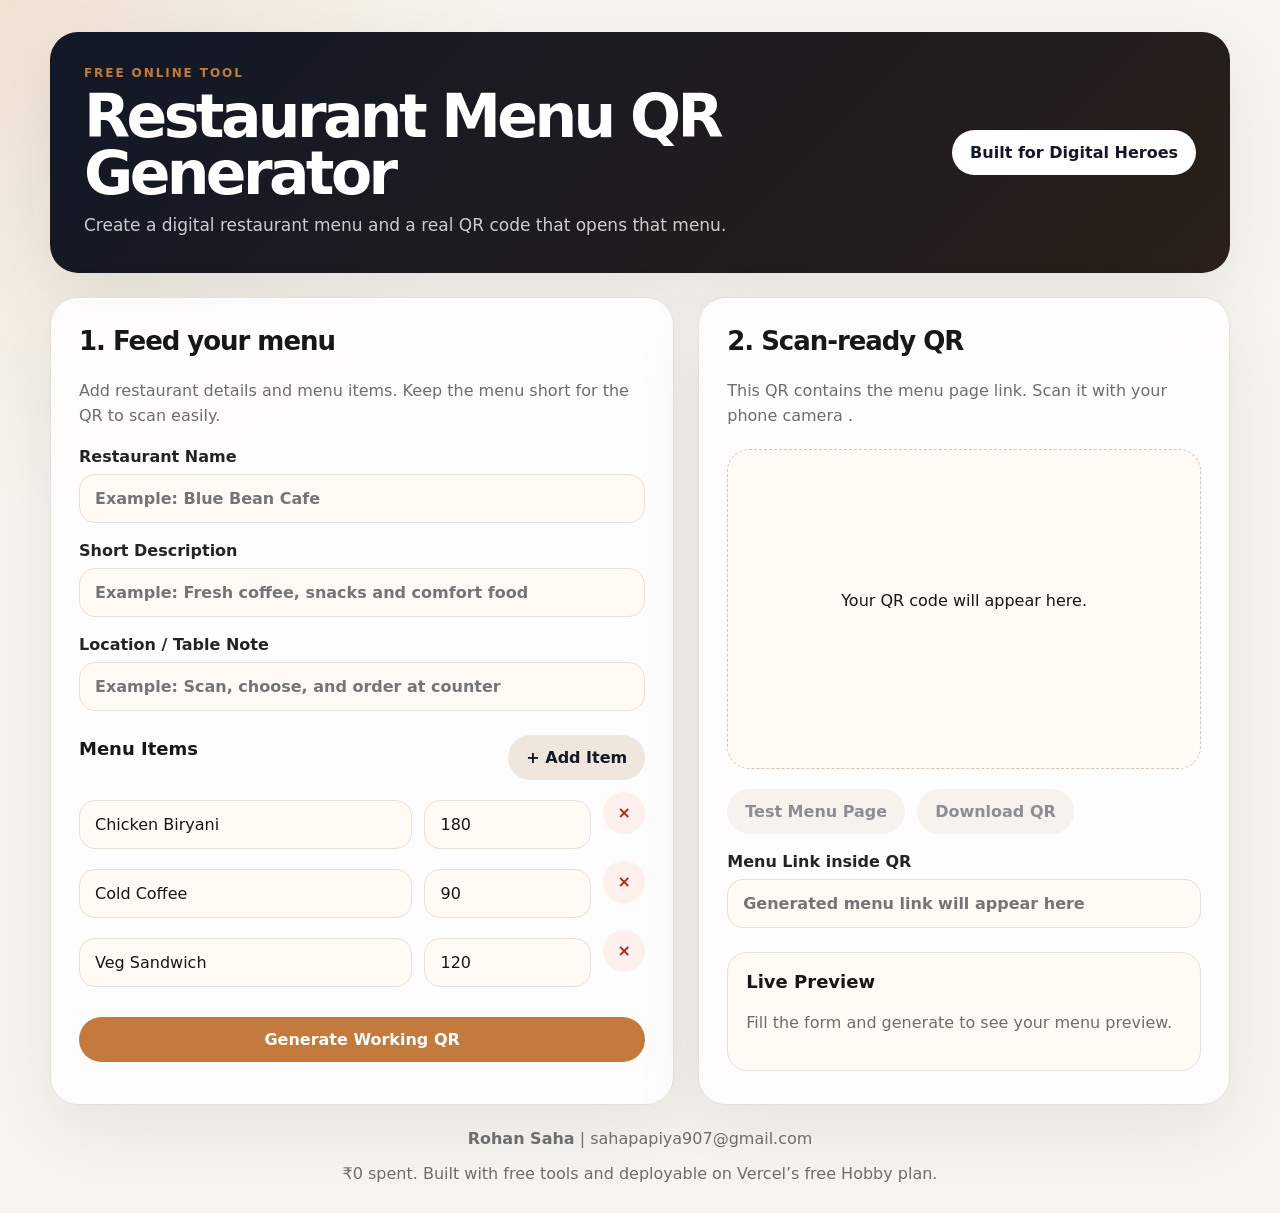
<file: index.html>
<!DOCTYPE html>
<html lang="en">
<head>
  <meta charset="UTF-8" />
  <meta name="viewport" content="width=device-width, initial-scale=1.0" />
  <title>Restaurant Menu QR Generator</title>
  <link rel="stylesheet" href="style.css" />
</head>
<body>
  <header class="topbar">
    <div>
      <p class="eyebrow">Free Online Tool</p>
      <h1>Restaurant Menu QR Generator</h1>
      <p class="subtitle">Create a digital restaurant menu and a real QR code that opens that menu.</p>
    </div>

    <a class="dh-button" href="https://digitalheroesco.com" target="_blank" rel="noopener">
      Built for Digital Heroes
    </a>
  </header>

  <main class="layout">
    <section class="card form-card">
      <h2>1. Feed your menu</h2>
      <p class="muted">Add restaurant details and menu items. Keep the menu short for the QR to scan easily.</p>

      <label>
        Restaurant Name
        <input id="restaurantName" type="text" placeholder="Example: Blue Bean Cafe" />
      </label>

      <label>
        Short Description
        <input id="restaurantDesc" type="text" placeholder="Example: Fresh coffee, snacks and comfort food" />
      </label>

      <label>
        Location / Table Note
        <input id="restaurantNote" type="text" placeholder="Example: Scan, choose, and order at counter" />
      </label>

      <div class="menu-builder">
        <div class="menu-title-row">
          <h3>Menu Items</h3>
          <button id="addItemBtn" class="secondary" type="button">+ Add Item</button>
        </div>

        <div id="items"></div>
      </div>

      <button id="generateBtn" class="primary" type="button">Generate Working QR</button>
      <p id="errorMsg" class="error"></p>
     
    </section>

    <section class="card result-card">
      <h2>2. Scan-ready QR</h2>
      <p class="muted">This QR contains the menu page link. Scan it with your phone camera .</p>

      <div id="qrBox" class="qr-box">
        <p class="placeholder">Your QR code will appear here.</p>
      </div>

      <div class="result-actions">
        <a id="openMenuLink" class="secondary disabled" href="#" target="_blank" rel="noopener">Test Menu Page</a>
        <a id="downloadQrBtn" class="secondary disabled" href="#" download="restaurant-menu-qr.png">Download QR</a>
      </div>

      <label>
        Menu Link inside QR
        <input id="menuUrl" type="text" readonly placeholder="Generated menu link will appear here" />
      </label>

      <div class="mini-preview">
        <h3>Live Preview</h3>
        <div id="preview">
          <p class="muted">Fill the form and generate to see your menu preview.</p>
        </div>
      </div>
    </section>
  </main>

  <footer>
    <p><strong>Rohan Saha</strong> | sahapapiya907@gmail.com</p>
    <p>₹0 spent. Built with free tools and deployable on Vercel’s free Hobby plan.</p>
  </footer>

  <script src="script.js"></script>
</body>
</html>
</file>
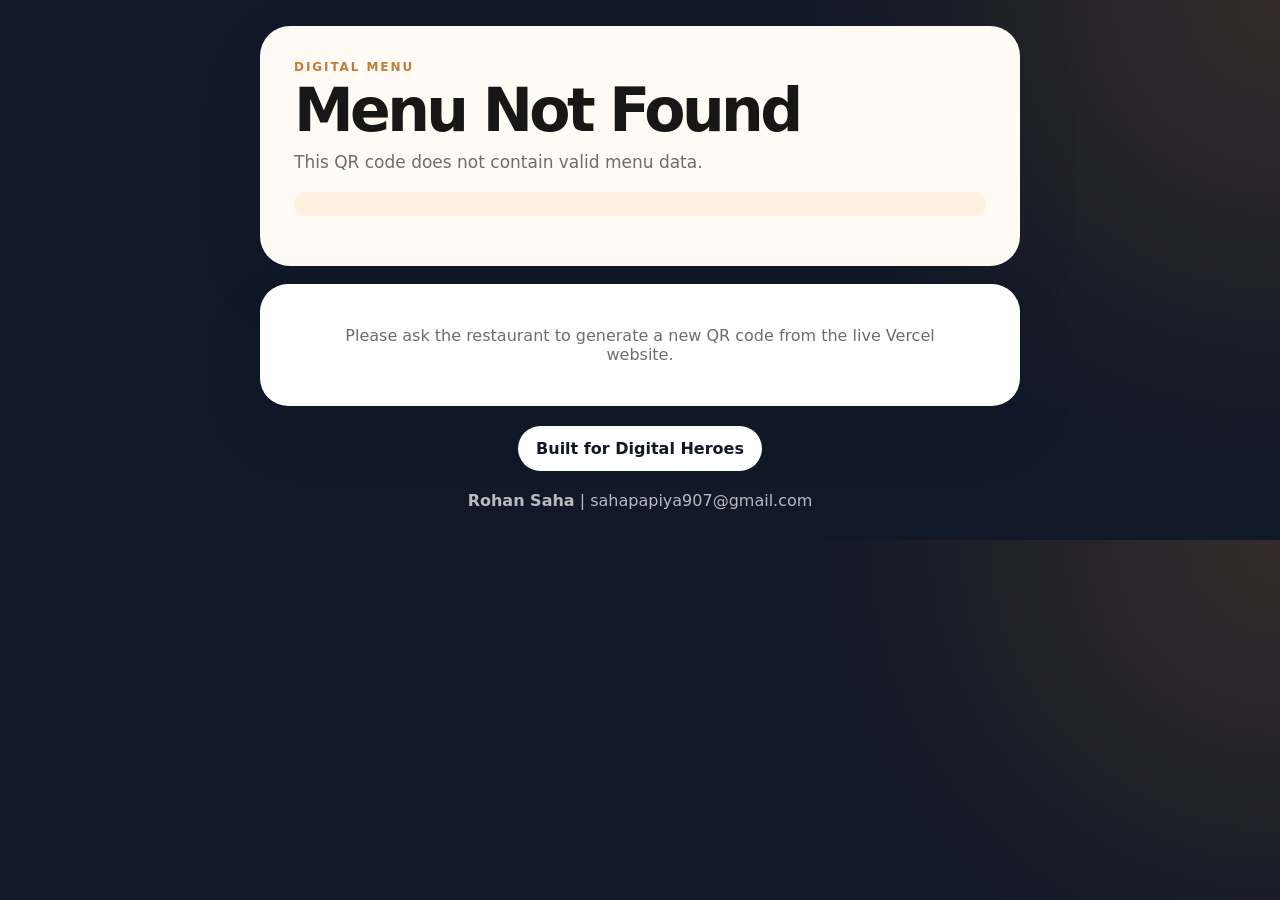
<file: menu.html>
<!DOCTYPE html>
<html lang="en">
<head>
  <meta charset="UTF-8" />
  <meta name="viewport" content="width=device-width, initial-scale=1.0" />
  <title>Digital Menu</title>
  <link rel="stylesheet" href="style.css" />
</head>
<body class="menu-page">
  <main class="menu-container">
    <section class="menu-hero">
      <p class="eyebrow">Digital Menu</p>
      <h1 id="menuRestaurantName">Restaurant Menu</h1>
      <p id="menuRestaurantDesc" class="subtitle"></p>
      <p id="menuRestaurantNote" class="note"></p>
    </section>

    <section id="customerMenu" class="customer-menu"></section>

    <a class="dh-button menu-dh" href="https://digitalheroesco.com" target="_blank" rel="noopener">
      Built for Digital Heroes
    </a>

    <footer>
      <p><strong>Rohan Saha</strong> | sahapapiya907@gmail.com</p>
    </footer>
  </main>

  <script src="menu.js"></script>
</body>
</html>
</file>
<file: style.css>
* { box-sizing: border-box; }

:root {
  --bg: #f7f5ef;
  --text: #171717;
  --muted: #6d6d6d;
  --line: #e7e0d6;
  --dark: #111827;
  --accent: #c47a3c;
  --accent-dark: #9d5721;
  --danger: #b42318;
  --shadow: 0 24px 70px rgba(17, 24, 39, 0.08);
}

body {
  margin: 0;
  font-family: Inter, ui-sans-serif, system-ui, -apple-system, BlinkMacSystemFont, "Segoe UI", sans-serif;
  background: radial-gradient(circle at top left, rgba(196, 122, 60, 0.16), transparent 32rem), var(--bg);
  color: var(--text);
}

.topbar {
  width: min(1180px, calc(100% - 32px));
  margin: 32px auto 0;
  padding: 34px;
  border-radius: 28px;
  color: white;
  background: linear-gradient(135deg, #111827, #2a1f18);
  display: flex;
  align-items: center;
  justify-content: space-between;
  gap: 24px;
  box-shadow: var(--shadow);
}

.eyebrow {
  margin: 0 0 8px;
  color: var(--accent);
  text-transform: uppercase;
  letter-spacing: 0.16em;
  font-size: 12px;
  font-weight: 800;
}

h1, h2, h3, p { margin-top: 0; }

h1 {
  margin-bottom: 10px;
  font-size: clamp(34px, 5vw, 60px);
  line-height: 0.95;
  letter-spacing: -0.06em;
}

h2 { font-size: 26px; letter-spacing: -0.04em; }
h3 { font-size: 18px; }

.subtitle {
  max-width: 680px;
  margin-bottom: 0;
  color: rgba(255, 255, 255, 0.78);
  font-size: 17px;
  line-height: 1.6;
}

.layout {
  width: min(1180px, calc(100% - 32px));
  margin: 24px auto;
  display: grid;
  grid-template-columns: 1.08fr 0.92fr;
  gap: 24px;
}

.card {
  background: rgba(255, 255, 255, 0.86);
  border: 1px solid var(--line);
  border-radius: 28px;
  padding: 28px;
  box-shadow: var(--shadow);
}

.muted { color: var(--muted); line-height: 1.6; }

.small-note {
  margin-top: 14px;
  color: #7c3f12;
  background: #fff0df;
  padding: 12px 14px;
  border-radius: 16px;
  line-height: 1.5;
  font-weight: 700;
}

label {
  display: block;
  margin: 18px 0;
  font-weight: 750;
  color: #242424;
}

input {
  width: 100%;
  margin-top: 8px;
  padding: 14px 15px;
  border: 1px solid var(--line);
  border-radius: 16px;
  background: #fffaf4;
  color: var(--text);
  font: inherit;
  outline: none;
}

input:focus {
  border-color: var(--accent);
  box-shadow: 0 0 0 4px rgba(196, 122, 60, 0.14);
}

.menu-title-row, .result-actions {
  display: flex;
  align-items: center;
  gap: 12px;
}

.menu-title-row {
  justify-content: space-between;
  margin-top: 24px;
}

.item-row {
  display: grid;
  grid-template-columns: 1.4fr 0.7fr 42px;
  gap: 12px;
  margin: 12px 0;
}

button, .dh-button, .secondary, .primary {
  border: 0;
  border-radius: 999px;
  padding: 13px 18px;
  font: inherit;
  font-weight: 800;
  cursor: pointer;
  text-decoration: none;
  display: inline-flex;
  align-items: center;
  justify-content: center;
  transition: transform 0.18s ease, opacity 0.18s ease;
}

button:hover, a:hover { transform: translateY(-1px); }

.primary {
  width: 100%;
  margin-top: 18px;
  color: white;
  background: var(--accent);
}

.primary:hover { background: var(--accent-dark); }

.secondary {
  color: var(--dark);
  background: #efe7dd;
}

.dh-button {
  flex: 0 0 auto;
  background: white;
  color: #111827;
}

.remove-btn {
  width: 42px;
  height: 42px;
  padding: 0;
  color: var(--danger);
  background: #fff0ed;
}

.error {
  color: var(--danger);
  font-weight: 700;
  margin: 14px 0 0;
}

.qr-box {
  min-height: 320px;
  display: grid;
  place-items: center;
  border: 1px dashed #d4c7b8;
  border-radius: 22px;
  background: #fffaf4;
  margin: 20px 0;
  padding: 18px;
  text-align: center;
}

.qr-img {
  width: 300px;
  height: 300px;
  background: white;
  border-radius: 18px;
  padding: 12px;
  border: 1px solid var(--line);
}

.disabled {
  pointer-events: none;
  opacity: 0.48;
}

.result-actions {
  margin-bottom: 18px;
  flex-wrap: wrap;
}

.mini-preview {
  margin-top: 24px;
  padding: 18px;
  border-radius: 20px;
  background: #fffaf4;
  border: 1px solid var(--line);
}

.preview-item, .menu-item {
  display: flex;
  justify-content: space-between;
  gap: 18px;
  padding: 15px 0;
  border-bottom: 1px solid var(--line);
}

.preview-item:last-child, .menu-item:last-child { border-bottom: 0; }

.price {
  font-weight: 900;
  color: var(--accent-dark);
}

footer {
  width: min(1180px, calc(100% - 32px));
  margin: 0 auto 30px;
  color: var(--muted);
  text-align: center;
}

.menu-page {
  background: radial-gradient(circle at top right, rgba(196, 122, 60, 0.20), transparent 30rem), #111827;
}

.menu-container {
  width: min(760px, calc(100% - 28px));
  margin: 26px auto;
}

.menu-hero {
  padding: 34px;
  border-radius: 30px;
  background: #fffaf4;
  box-shadow: var(--shadow);
}

.menu-hero h1 { color: var(--text); }
.menu-hero .subtitle { color: var(--muted); }

.note {
  margin-top: 16px;
  padding: 12px 14px;
  border-radius: 16px;
  color: #7c3f12;
  background: #fff0df;
  font-weight: 750;
}

.customer-menu {
  margin-top: 18px;
  padding: 20px 28px;
  border-radius: 28px;
  background: white;
  box-shadow: var(--shadow);
}

.menu-dh {
  margin: 20px auto;
  display: flex;
  width: fit-content;
}

.menu-page footer { color: rgba(255, 255, 255, 0.7); }

.empty-state {
  padding: 22px;
  text-align: center;
  color: var(--muted);
}

@media (max-width: 850px) {
  .topbar, .layout { grid-template-columns: 1fr; }
  .topbar { flex-direction: column; align-items: flex-start; }
  .layout { display: grid; }
  .item-row { grid-template-columns: 1fr; }
  .remove-btn { width: 100%; }
}
</file>
